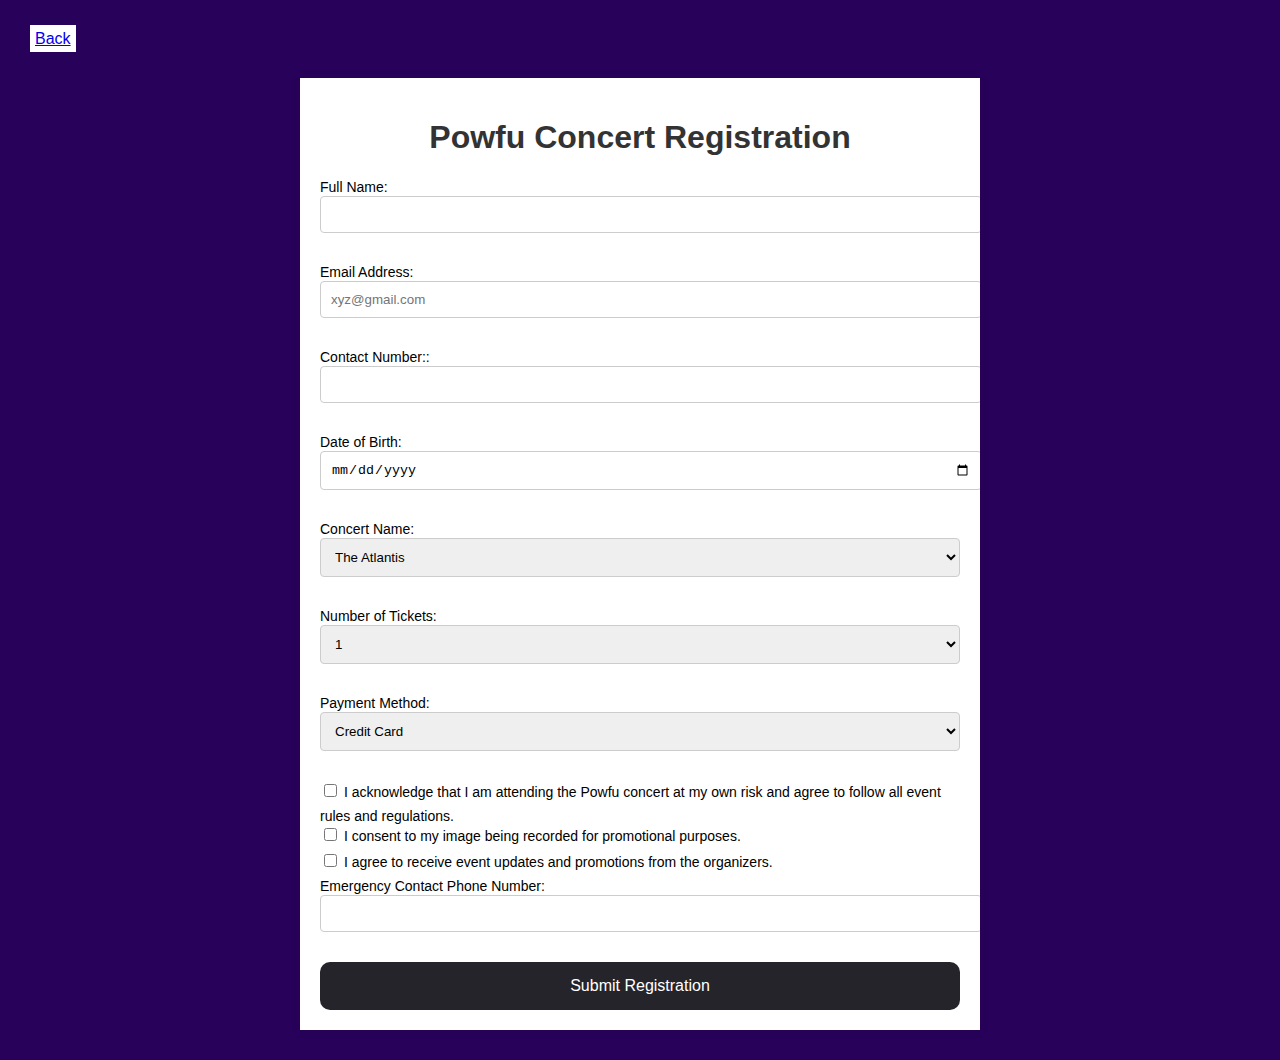
<file: form.html>
<!DOCTYPE html>
<html lang="en">
<head>
    <meta charset="UTF-8">
    <meta name="viewport" content="width=device-width, initial-scale=1.0">
    <title>register</title>
    <link rel="stylesheet" href="form.css">
</head>
<body>
    <header><a href="index.html" >Back</a></header>
    <div class="cont">
        <h1>Powfu Concert Registration</h1>
        <form action="index.html">
            <div class="form-group">
                <label for="full-name">Full Name:</label>
                <input type="text" id="full-name" name="full-name" required>
            </div>
            <div class="form-group">
                <label for="email">Email Address:</label>
                <input type="email" id="email" name="email" placeholder="xyz@gmail.com" required>
            </div>
            <div class="form-group">
                <label for="phone">Contact Number::</label>
                <input type="tel" id="phone" name="phone" required>
            </div>
            <div class="form-group">
                <label for="dob">Date of Birth:</label>
                <input type="date" id="dob" name="dob" required>
            </div>

            <div class="form-group">
                <label for="ticket-type">Concert Name:</label>
                <select id="ticket-type" name="ticket-type" required>
                    <option value="general">The Atlantis</option>
                    <option value="vip">Detorit</option>
                    <option value="early-bird">Summer Tour</option>
                </select>
            </div>
            <div class="form-group">
                <label for="ticket-qty">Number of Tickets:</label>
                <select id="ticket-qty" name="ticket-qty" required>
                    <option value="1">1</option>
                    <option value="2">2</option>
                    <option value="3">3</option>
                </select>
            </div>
            <div class="form-group">
                <label for="payment-method">Payment Method:</label>
                <select id="payment-method" name="payment-method" required>
                    <option value="credit-card">Credit Card</option>
                    <option value="qr">QR scan</option>
                    <option value="bank">Bank Transfer</option>
                </select>
            </div>
            <div class="checkbox-group">
                <label>
                    <input type="checkbox" name="terms" required> I acknowledge that I am attending the Powfu concert at my own risk and agree to follow all event rules and regulations.
                </label><br>
                <label>
                    <input type="checkbox" name="consent-image"> I consent to my image being recorded for promotional purposes.
                </label><br>
                <label>
                    <input type="checkbox" name="receive-updates"> I agree to receive event updates and promotions from the organizers.
                </label>
            </div>
            <div class="form-group">
                <label for="emergency-phone">Emergency Contact Phone Number:</label>
                <input type="tel" id="emergency-phone" name="emergency-phone" required>
            </div>

            <!-- Submit Button -->
            <button type="submit">Submit Registration</button>
        </form>
    </div>
</body>
</html>
</file>
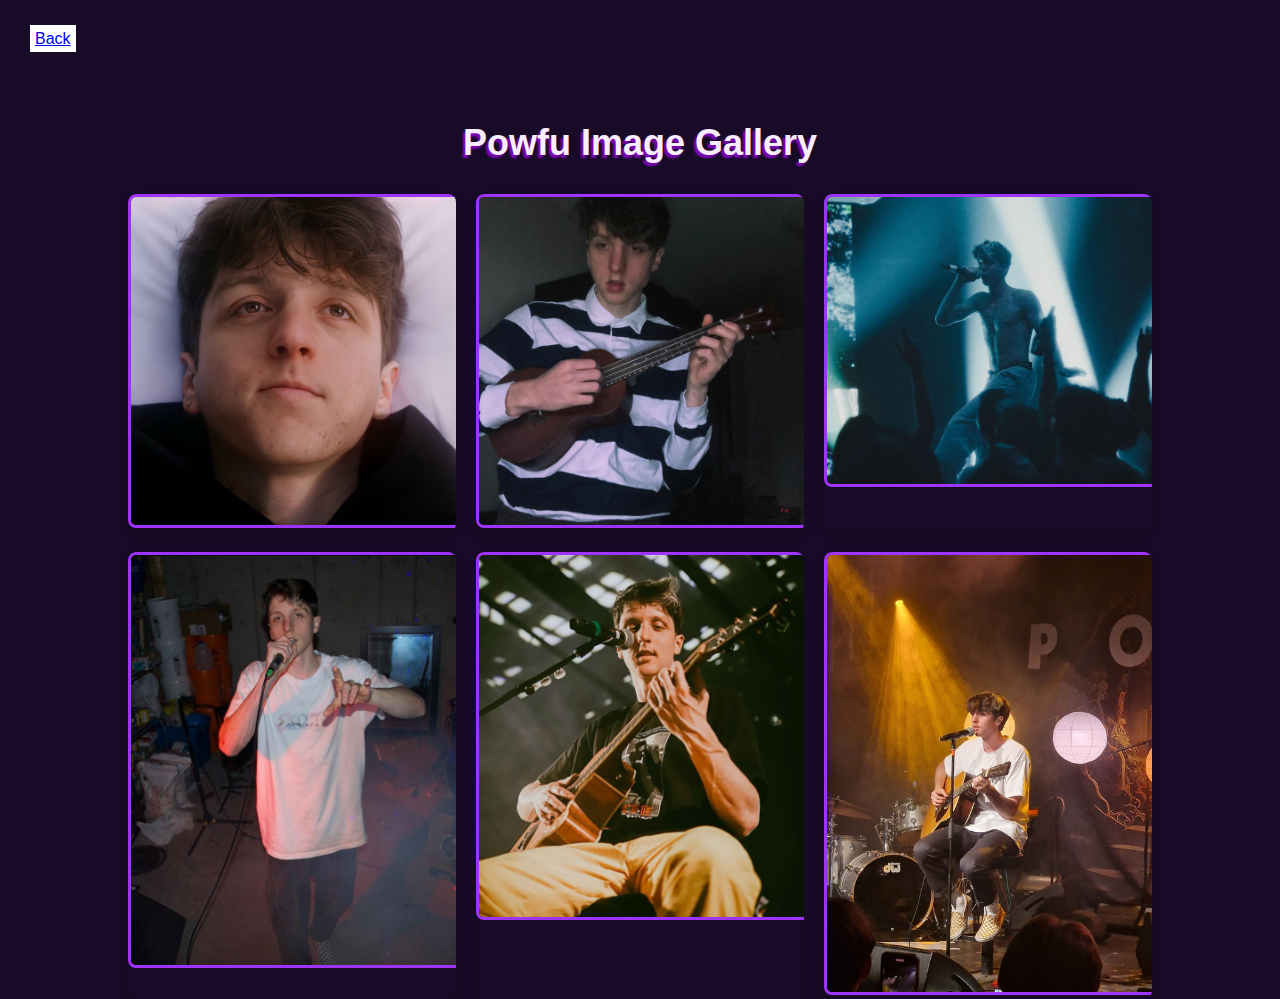
<file: gall.html>
<!DOCTYPE html>
<html>
<head>
    <meta charset="UTF-8">
    <meta name="viewport" content="width=device-width, initial-scale=1.0">
    <title>Powfu Gallery</title>
    <style>
        header{
            margin-top:30px;
            margin-left: 30px;
        }header a{
            background-color: white;
            padding: 5px;
        }
        body {
            font-family: Arial, sans-serif;
            margin: 0;
            padding: 0;
            background-color: #180b27;
        }
        .gallery-container {
            width: 80%;
            margin: 0 auto;
            padding-top: 50px;
            text-align: center;
        }
        h1 {
            font-size: 36px;
            color: #f8eeff;
            margin-bottom: 30px;
            text-shadow:-2.5px 2.5px 2px rgb(127, 7, 186);
        }
        .gallery {
            display: grid;
            grid-template-columns: repeat(auto-fill, minmax(250px, 1fr));
            gap: 20px;
            justify-items: center;
        }
        .gallery img {
            width: 100%;
            border-radius: 8px;
            transition: transform 0.3s ease;
        }
        .gallery img:hover {
            transform: scale(1.05);
        }
        .gallery-item {
            overflow: hidden;
            border-radius: 8px;
            box-shadow: 0 4px 8px rgba(0, 0, 0, 0.1);
        }
    </style>
</head>
<body>
    <header><a href="index.html" >Back</a></header>

    <div class="gallery-container">
        <h1>Powfu Image Gallery</h1>

        <div class="gallery">
            <div class="gallery-item">
                <img src="img1.jpg" alt="Concert Image 1" style="border:3px solid rgb(160, 52, 255)">
            </div>
            <div class="gallery-item">
                <img src="img2.jpg" alt="Concert Image 2" style="border:3px solid rgb(160, 52, 255)">
            </div>
            <div class="gallery-item">
                <img src="img4.jpg" alt="Concert Image 4" style="border:3px solid rgb(160, 52, 255)">
            </div>
            <div class="gallery-item">
                <img src="img5.jpg" alt="Concert Image 5" style="border:3px solid rgb(160, 52, 255)">
            </div>
            <div class="gallery-item">
                <img src="img6.jpg" alt="Concert Image 6" style="border:3px solid rgb(160, 52, 255)">
            </div>
            <div class="gallery-item">
                <img src="img8.jpeg" alt="Concert Image 6" style="border:3px solid rgb(160, 52, 255)">
            </div>
        </div>
    </div>

</body>
</html>
</file>
<file: form.css>
body {
    font-family: Arial, sans-serif;
    background-color: #28025a;
    margin: 0;
    padding: 0;
}
header{
    margin-top:30px;
    margin-left: 30px;
}header a{
    background-color: white;
    padding: 5px;}
.cont {
    width: 50%;
    margin: 30px auto;
    padding: 20px;
    background-color: rgb(255, 255, 255);
    box-shadow: 0 0 10px rgba(0, 0, 0, 0.1);
    overflow: hidden;
}
h1 {
    text-align: center;
    color: #333;
}
label {
    font-size: 14px;
    margin: 5px 0;
}
input, select, textarea {
    width: 100%;
    padding: 10px;
    margin-bottom: 10px;
    border: 1px solid #ccc;
    border-radius: 4px;
}
.form-group {
    margin-bottom: 20px;
}
.checkbox-group input {
    width: auto;
}
button {
    display: block;
    width: 100%;
    padding: 15px;
    background-color: #26242b;
    color: white;
    border: none;
    border-radius: 10px;
    font-size: 16px;
    cursor: pointer;
}
button:hover {
    background-color: #8800ff;
}
</file>
